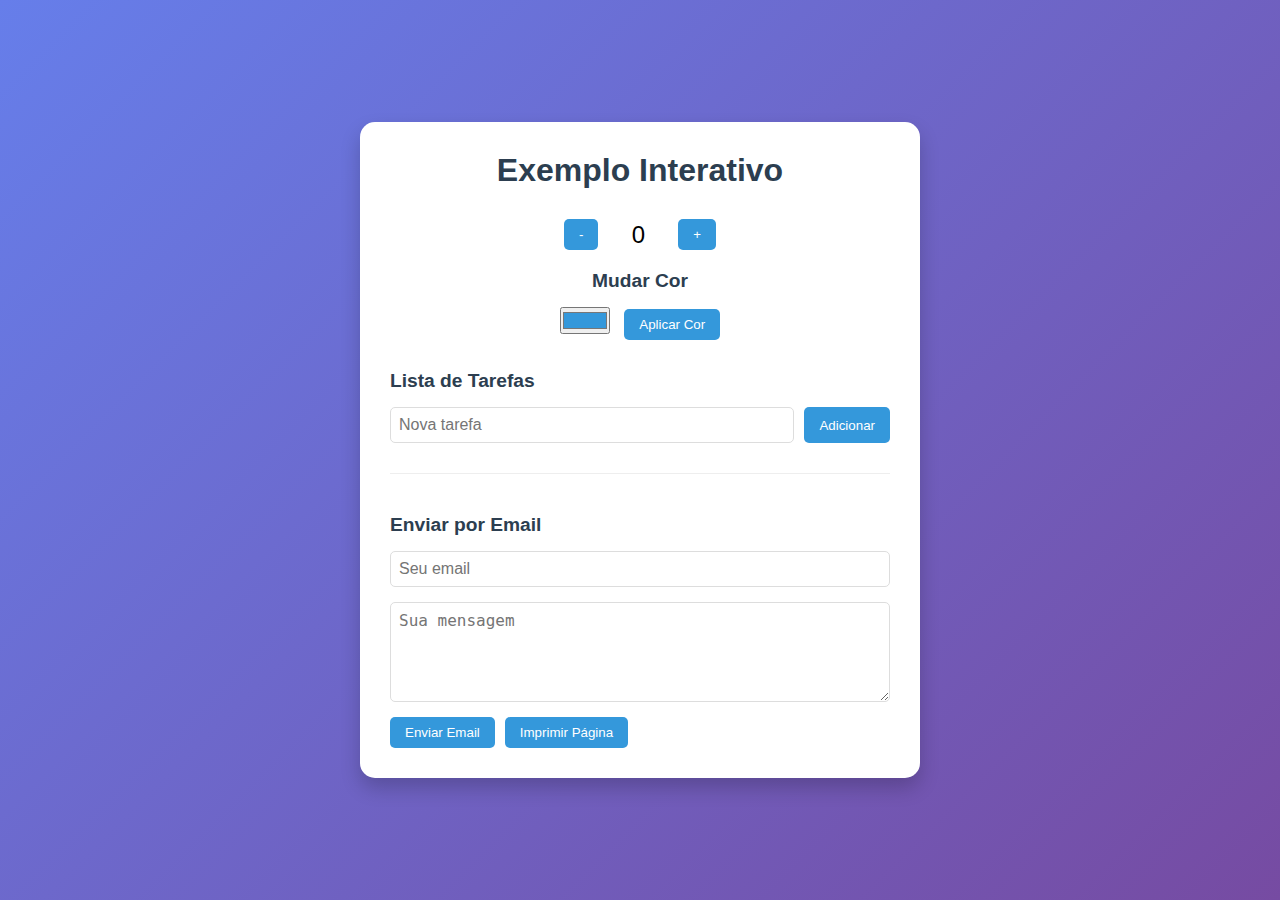
<file: exemplo/index.html>
<!DOCTYPE html>
<html lang="pt-BR">
<head>
    <meta charset="UTF-8">
    <meta name="viewport" content="width=device-width, initial-scale=1.0">
    <title>Exemplo Interativo</title>
    <link rel="stylesheet" href="style.css">
</head>
<body>
    <div class="container">
        <div class="card">
            <h1>Exemplo Interativo</h1>
            <div class="counter-container">
                <button id="decrementBtn">-</button>
                <span id="counterValue">0</span>
                <button id="incrementBtn">+</button>
            </div>
            
            <div class="color-container">
                <h2>Mudar Cor</h2>
                <input type="color" id="colorPicker" value="#3498db">
                <button id="applyColorBtn">Aplicar Cor</button>
            </div>

            <div class="todo-container">
                <h2>Lista de Tarefas</h2>
                <div class="todo-input">
                    <input type="text" id="todoInput" placeholder="Nova tarefa">
                    <button id="addTodoBtn">Adicionar</button>
                </div>
                <ul id="todoList"></ul>
            </div>

            <div class="email-container">
                <h2>Enviar por Email</h2>
                <form id="emailForm" class="email-form">
                    <input type="email" id="emailInput" placeholder="Seu email" required>
                    <textarea id="emailMessage" placeholder="Sua mensagem" required></textarea>
                    <div class="button-group">
                        <button type="submit">Enviar Email</button>
                        <button type="button" id="printBtn">Imprimir Página</button>
                    </div>
                </form>
            </div>
        </div>
    </div>
    <script src="script.js"></script>
</body>
</html>
</file>
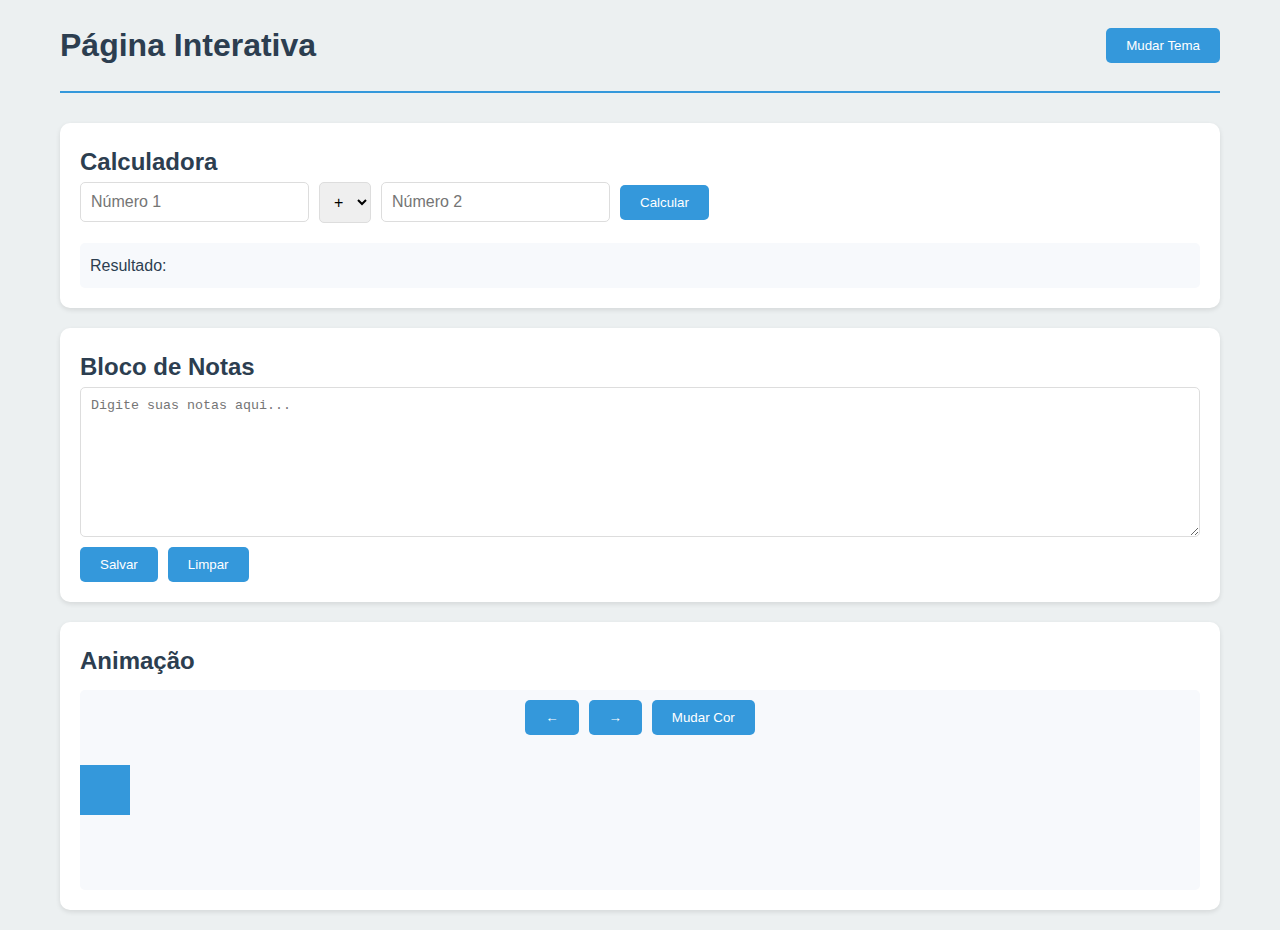
<file: interativo/index.html>
<!DOCTYPE html>
<html lang="pt-BR">
<head>
    <meta charset="UTF-8">
    <meta name="viewport" content="width=device-width, initial-scale=1.0">
    <title>Página Interativa</title>
    <link rel="stylesheet" href="style.css">
</head>
<body>
    <div class="container">
        <header class="header">
            <h1>Página Interativa</h1>
            <div class="theme-switcher">
                <button id="themeToggle">Mudar Tema</button>
            </div>
        </header>

        <section class="calculator-section">
            <h2>Calculadora</h2>
            <div class="calculator">
                <input type="number" id="num1" placeholder="Número 1">
                <select id="operation">
                    <option value="+">+</option>
                    <option value="-">-</option>
                    <option value="*">×</option>
                    <option value="/">÷</option>
                </select>
                <input type="number" id="num2" placeholder="Número 2">
                <button id="calculate">Calcular</button>
                <div id="result" class="result">Resultado: </div>
            </div>
        </section>

        <section class="notes-section">
            <h2>Bloco de Notas</h2>
            <div class="notes">
                <textarea id="notepad" placeholder="Digite suas notas aqui..."></textarea>
                <div class="note-actions">
                    <button id="saveNote">Salvar</button>
                    <button id="clearNote">Limpar</button>
                </div>
            </div>
        </section>

        <section class="animation-section">
            <h2>Animação</h2>
            <div class="animation-container">
                <div id="animatedBox" class="animated-box"></div>
                <div class="controls">
                    <button id="moveLeft">←</button>
                    <button id="moveRight">→</button>
                    <button id="changeColor">Mudar Cor</button>
                </div>
            </div>
        </section>
    </div>
    <script src="script.js"></script>
</body>
</html>
</file>
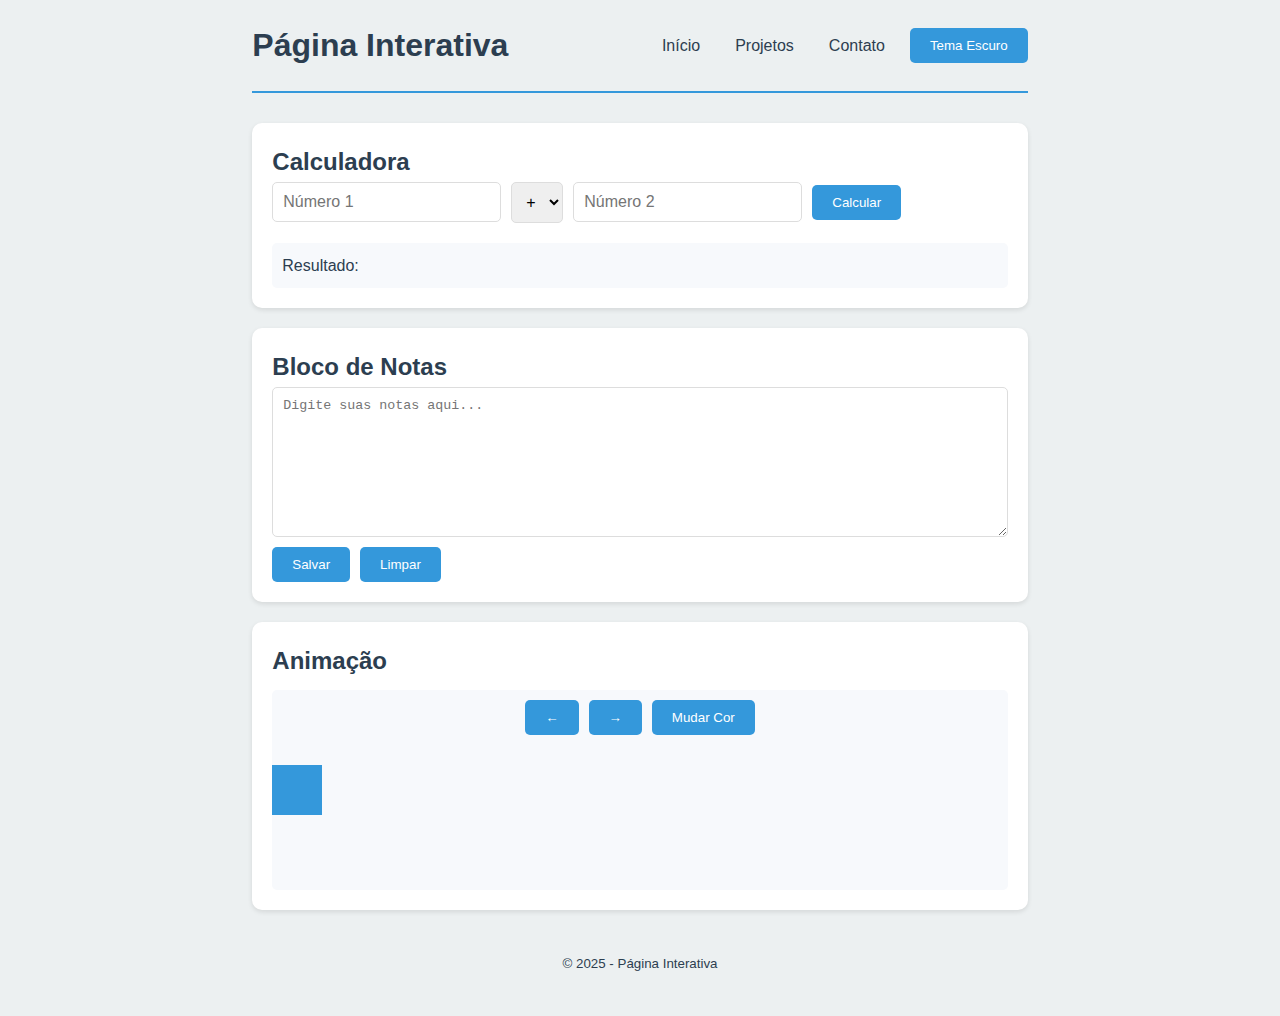
<file: pages/interativo/index.html>
<!DOCTYPE html>
<html lang="pt-BR">
<head>
    <meta charset="UTF-8">
    <meta name="viewport" content="width=device-width, initial-scale=1.0">
    <title>Página Interativa</title>
    <link rel="stylesheet" href="style.css">
</head>
<body>
    <div class="container">
        <header class="header">
            <h1>Página Interativa</h1>
            <nav class="main-nav">
                <a href="/index.html">Início</a>
                <a href="/pages/projetos.html">Projetos</a>
                <a href="/pages/contato.html">Contato</a>
                <button id="themeToggle">Mudar Tema</button>
            </nav>
        </header>

        <section class="calculator-section">
            <h2>Calculadora</h2>
            <div class="calculator">
                <input type="number" id="num1" placeholder="Número 1">
                <select id="operation">
                    <option value="+">+</option>
                    <option value="-">-</option>
                    <option value="*">×</option>
                    <option value="/">÷</option>
                </select>
                <input type="number" id="num2" placeholder="Número 2">
                <button id="calculate">Calcular</button>
                <div id="result" class="result">Resultado: </div>
            </div>
        </section>

        <section class="notes-section">
            <h2>Bloco de Notas</h2>
            <div class="notes">
                <textarea id="notepad" placeholder="Digite suas notas aqui..."></textarea>
                <div class="note-actions">
                    <button id="saveNote">Salvar</button>
                    <button id="clearNote">Limpar</button>
                </div>
            </div>
        </section>

        <section class="animation-section">
            <h2>Animação</h2>
            <div class="animation-container">
                <div id="animatedBox" class="animated-box"></div>
                <div class="controls">
                    <button id="moveLeft">←</button>
                    <button id="moveRight">→</button>
                    <button id="changeColor">Mudar Cor</button>
                </div>
            </div>
        </section>

        <footer class="site-footer">
            <small>© 2025 - Página Interativa</small>
        </footer>
    </div>
    <script src="script.js"></script>
</body>
</html>
</file>
<file: exemplo/style.css>
/* Estilos base */
* {
    margin: 0;
    padding: 0;
    box-sizing: border-box;
}

body {
    font-family: 'Segoe UI', Tahoma, Geneva, Verdana, sans-serif;
    background: linear-gradient(135deg, #667eea 0%, #764ba2 100%);
    min-height: 100vh;
    display: flex;
    justify-content: center;
    align-items: center;
}

.container {
    width: 100%;
    max-width: 600px;
    padding: 20px;
}

.card {
    background: white;
    border-radius: 15px;
    padding: 30px;
    box-shadow: 0 10px 20px rgba(0,0,0,0.2);
    transition: transform 0.3s ease;
}

.card:hover {
    transform: translateY(-5px);
}

h1 {
    color: #2c3e50;
    text-align: center;
    margin-bottom: 30px;
}

h2 {
    color: #2c3e50;
    margin: 20px 0 15px;
    font-size: 1.2em;
}

/* Contador */
.counter-container {
    display: flex;
    justify-content: center;
    align-items: center;
    gap: 15px;
    margin: 20px 0;
}

#counterValue {
    font-size: 24px;
    min-width: 50px;
    text-align: center;
}

/* Botões */
button {
    padding: 8px 15px;
    border: none;
    border-radius: 5px;
    background: #3498db;
    color: white;
    cursor: pointer;
    transition: background 0.3s ease;
}

button:hover {
    background: #2980b9;
}

/* Seletor de cor */
.color-container {
    text-align: center;
    margin: 20px 0;
}

#colorPicker {
    margin-right: 10px;
}

/* Lista de tarefas */
.todo-container {
    margin-top: 30px;
}

.todo-input {
    display: flex;
    gap: 10px;
    margin-bottom: 15px;
}

#todoInput {
    flex: 1;
    padding: 8px;
    border: 1px solid #ddd;
    border-radius: 5px;
    font-size: 16px;
}

#todoList {
    list-style: none;
}

.todo-item {
    display: flex;
    justify-content: space-between;
    align-items: center;
    padding: 10px;
    background: #f8f9fa;
    margin: 5px 0;
    border-radius: 5px;
    animation: slideIn 0.3s ease;
}

.todo-item button {
    background: #e74c3c;
    padding: 5px 10px;
}

.todo-item button:hover {
    background: #c0392b;
}

/* Animações */
@keyframes slideIn {
    from {
        opacity: 0;
        transform: translateY(-10px);
    }
    to {
        opacity: 1;
        transform: translateY(0);
    }
}

/* Email Container */
.email-container {
    margin-top: 30px;
    padding-top: 20px;
    border-top: 1px solid #eee;
}

.email-form {
    display: flex;
    flex-direction: column;
    gap: 15px;
}

#emailInput {
    padding: 8px;
    border: 1px solid #ddd;
    border-radius: 5px;
    font-size: 16px;
}

#emailMessage {
    padding: 8px;
    border: 1px solid #ddd;
    border-radius: 5px;
    font-size: 16px;
    min-height: 100px;
    resize: vertical;
}

.button-group {
    display: flex;
    gap: 10px;
}

/* Print Styles */
@media print {
    body {
        background: white;
    }
    .card {
        box-shadow: none;
        padding: 0;
    }
    .counter-container button,
    .color-container,
    .todo-input,
    .todo-item button,
    .email-form button {
        display: none;
    }
}

/* Responsivo */
@media (max-width: 480px) {
    .container {
        padding: 10px;
    }
    
    .card {
        padding: 20px;
    }
    
    .todo-input,
    .button-group {
        flex-direction: column;
    }
    
    button {
        width: 100%;
    }
}
</file>
<file: interativo/style.css>
:root {
    --primary-color: #2c3e50;
    --secondary-color: #3498db;
    --background: #ecf0f1;
    --text-color: #2c3e50;
    --box-shadow: 0 2px 5px rgba(0,0,0,0.1);
}

/* Tema escuro */
[data-theme="dark"] {
    --primary-color: #34495e;
    --secondary-color: #3498db;
    --background: #2c3e50;
    --text-color: #ecf0f1;
    --box-shadow: 0 2px 5px rgba(0,0,0,0.3);
}

* {
    margin: 0;
    padding: 0;
    box-sizing: border-box;
}

body {
    font-family: 'Segoe UI', Tahoma, Geneva, Verdana, sans-serif;
    background-color: var(--background);
    color: var(--text-color);
    line-height: 1.6;
    transition: all 0.3s ease;
}

.container {
    max-width: 1200px;
    margin: 0 auto;
    padding: 20px;
}

.header {
    display: flex;
    justify-content: space-between;
    align-items: center;
    margin-bottom: 30px;
    padding-bottom: 20px;
    border-bottom: 2px solid var(--secondary-color);
}

h1, h2 {
    color: var(--primary-color);
}

button {
    background-color: var(--secondary-color);
    color: white;
    border: none;
    padding: 10px 20px;
    border-radius: 5px;
    cursor: pointer;
    transition: transform 0.2s, background-color 0.2s;
}

button:hover {
    transform: translateY(-2px);
    background-color: #2980b9;
}

/* Calculadora */
.calculator-section {
    background: white;
    padding: 20px;
    border-radius: 10px;
    box-shadow: var(--box-shadow);
    margin-bottom: 20px;
}

.calculator {
    display: flex;
    gap: 10px;
    align-items: center;
    flex-wrap: wrap;
}

input[type="number"], select {
    padding: 10px;
    border: 1px solid #ddd;
    border-radius: 5px;
    font-size: 16px;
}

.result {
    width: 100%;
    margin-top: 10px;
    padding: 10px;
    background: #f7f9fc;
    border-radius: 5px;
}

/* Bloco de Notas */
.notes-section {
    background: white;
    padding: 20px;
    border-radius: 10px;
    box-shadow: var(--box-shadow);
    margin-bottom: 20px;
}

.notes {
    display: flex;
    flex-direction: column;
    gap: 10px;
}

textarea {
    width: 100%;
    height: 150px;
    padding: 10px;
    border: 1px solid #ddd;
    border-radius: 5px;
    resize: vertical;
}

.note-actions {
    display: flex;
    gap: 10px;
}

/* Animação */
.animation-section {
    background: white;
    padding: 20px;
    border-radius: 10px;
    box-shadow: var(--box-shadow);
}

.animation-container {
    position: relative;
    height: 200px;
    background: #f7f9fc;
    border-radius: 5px;
    margin-top: 10px;
    overflow: hidden;
}

.animated-box {
    width: 50px;
    height: 50px;
    background-color: var(--secondary-color);
    position: absolute;
    left: 0;
    top: 50%;
    transform: translateY(-50%);
    transition: all 0.3s ease;
}

.controls {
    display: flex;
    gap: 10px;
    margin-top: 10px;
    justify-content: center;
}

/* Responsivo */
@media (max-width: 768px) {
    .container {
        padding: 10px;
    }

    .calculator {
        flex-direction: column;
    }

    input[type="number"], select {
        width: 100%;
    }

    .header {
        flex-direction: column;
        gap: 10px;
        text-align: center;
    }
}
</file>
<file: pages/interativo/style.css>
:root {
    --primary-color: #2c3e50;
    --secondary-color: #3498db;
    --background: #ecf0f1;
    --text-color: #2c3e50;
    --box-shadow: 0 2px 5px rgba(0,0,0,0.1);
}

/* Tema escuro */
[data-theme="dark"] {
    --primary-color: #34495e;
    --secondary-color: #3498db;
    --background: #2c3e50;
    --text-color: #ecf0f1;
    --box-shadow: 0 2px 5px rgba(0,0,0,0.3);
}

* {
    margin: 0;
    padding: 0;
    box-sizing: border-box;
}

body {
    font-family: 'Segoe UI', Tahoma, Geneva, Verdana, sans-serif;
    background-color: var(--background);
    color: var(--text-color);
    line-height: 1.6;
    transition: all 0.3s ease;
    min-height: 100vh;
    display: flex;
    flex-direction: column;
}

.container {
    max-width: 1200px;
    margin: 0 auto;
    padding: 20px;
    flex: 1;
}

.header {
    display: flex;
    justify-content: space-between;
    align-items: center;
    margin-bottom: 30px;
    padding-bottom: 20px;
    border-bottom: 2px solid var(--secondary-color);
}

.main-nav {
    display: flex;
    gap: 15px;
    align-items: center;
}

.main-nav a {
    color: var(--text-color);
    text-decoration: none;
    padding: 5px 10px;
    border-radius: 5px;
    transition: background-color 0.3s;
}

.main-nav a:hover {
    background-color: var(--secondary-color);
    color: white;
}

h1, h2 {
    color: var(--primary-color);
}

button {
    background-color: var(--secondary-color);
    color: white;
    border: none;
    padding: 10px 20px;
    border-radius: 5px;
    cursor: pointer;
    transition: transform 0.2s, background-color 0.2s;
}

button:hover {
    transform: translateY(-2px);
    background-color: #2980b9;
}

/* Calculadora */
.calculator-section {
    background: white;
    padding: 20px;
    border-radius: 10px;
    box-shadow: var(--box-shadow);
    margin-bottom: 20px;
}

.calculator {
    display: flex;
    gap: 10px;
    align-items: center;
    flex-wrap: wrap;
}

input[type="number"], select {
    padding: 10px;
    border: 1px solid #ddd;
    border-radius: 5px;
    font-size: 16px;
}

.result {
    width: 100%;
    margin-top: 10px;
    padding: 10px;
    background: #f7f9fc;
    border-radius: 5px;
}

/* Bloco de Notas */
.notes-section {
    background: white;
    padding: 20px;
    border-radius: 10px;
    box-shadow: var(--box-shadow);
    margin-bottom: 20px;
}

.notes {
    display: flex;
    flex-direction: column;
    gap: 10px;
}

textarea {
    width: 100%;
    height: 150px;
    padding: 10px;
    border: 1px solid #ddd;
    border-radius: 5px;
    resize: vertical;
}

.note-actions {
    display: flex;
    gap: 10px;
}

/* Animação */
.animation-section {
    background: white;
    padding: 20px;
    border-radius: 10px;
    box-shadow: var(--box-shadow);
    margin-bottom: 20px;
}

.animation-container {
    position: relative;
    height: 200px;
    background: #f7f9fc;
    border-radius: 5px;
    margin-top: 10px;
    overflow: hidden;
}

.animated-box {
    width: 50px;
    height: 50px;
    background-color: var(--secondary-color);
    position: absolute;
    left: 0;
    top: 50%;
    transform: translateY(-50%);
    transition: all 0.3s ease;
}

.controls {
    display: flex;
    gap: 10px;
    margin-top: 10px;
    justify-content: center;
}

/* Footer */
.site-footer {
    text-align: center;
    padding: 20px 0;
    color: var(--text-color);
    margin-top: auto;
}

/* Responsivo */
@media (max-width: 768px) {
    .container {
        padding: 10px;
    }

    .header {
        flex-direction: column;
        gap: 15px;
    }

    .main-nav {
        flex-wrap: wrap;
        justify-content: center;
    }

    .calculator {
        flex-direction: column;
    }

    input[type="number"], select {
        width: 100%;
    }

    .controls {
        flex-wrap: wrap;
    }
}
</file>
